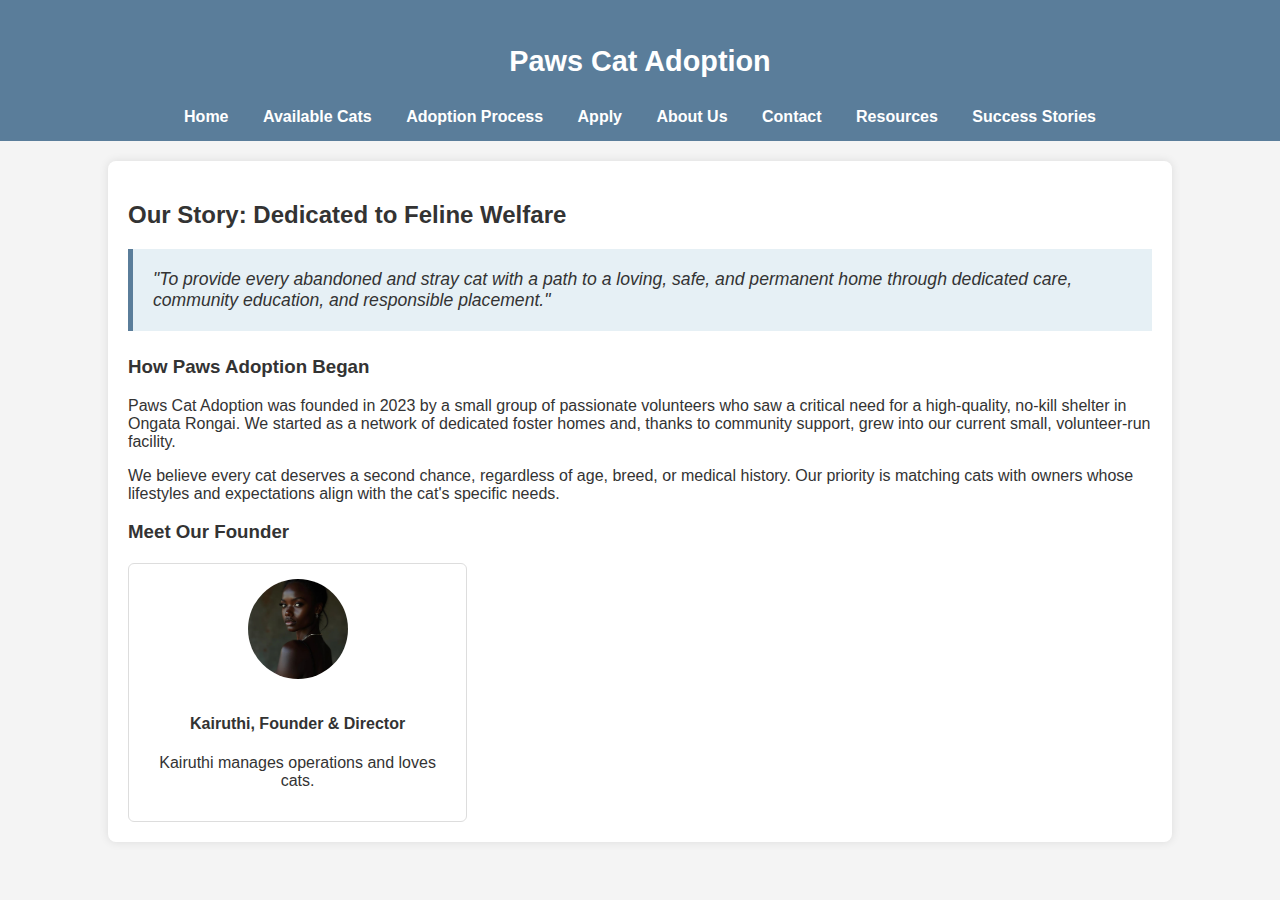
<file: project site/about.html>
<!DOCTYPE html>
<html lang="en">
<head>
    <meta charset="UTF-8">
    <meta name="viewport" content="width=device-width, initial-scale=1.0">
    <title>About Us - Pawsome Adoption</title>
    <link rel="stylesheet" href="styles.css"> 
    <style>
        .mission-statement {
            background-color: #e6f0f5;
            padding: 20px;
            border-left: 5px solid #5a7d9a;
            margin-bottom: 25px;
            font-style: italic;
        }
        .mission-statement p {
            font-size: 1.1em;
            margin: 0;
        }
        .team-section {
            display: flex;
            margin-top: 20px;
        }
        .team-member {
            flex-basis: 30%;
            text-align: center;
            padding: 15px;
            border: 1px solid #ddd;
            border-radius: 6px;
        }
        .team-member img {
            width: 100px;
            height: 100px;
            object-fit: cover;
            border-radius: 50%;
            margin-bottom: 10px;
        }
    </style>
</head>
<body>
    <header>
        <h1>Paws Cat Adoption</h1>
        <nav>
            <a href="main.html">Home</a>
            <a href="cats.html">Available Cats</a>
            <a href="process.html">Adoption Process</a>
            <a href="application.html">Apply</a>
            <a href="about.html">About Us</a>
            <a href="contact.html">Contact</a>
            <a href="resources.html">Resources</a>
            <a href="success.html">Success Stories</a>
        </nav>
    </header>

    <main>
        <h2>Our Story: Dedicated to Feline Welfare</h2>
        
        <div class="mission-statement">
            <p>"To provide every abandoned and stray cat with a path to a loving, safe, and permanent home through dedicated care, community education, and responsible placement."</p>
        </div>

        <h3>How Paws Adoption Began</h3>
        <p>Paws Cat Adoption was founded in 2023 by a small group of passionate volunteers who saw a critical need for a high-quality, no-kill shelter in Ongata Rongai. We started as a network of dedicated foster homes and, thanks to community support, grew into our current small, volunteer-run facility.</p>
        
        <p>We believe every cat deserves a second chance, regardless of age, breed, or medical history. Our priority is matching cats with owners whose lifestyles and expectations align with the cat's specific needs.</p>

        <h3>Meet Our Founder</h3>
        <div class="team-section">
            <div class="team-member">
                <img src="images/Screenshot from 2025-12-09 23-02-06.png" alt="Photo of Kairuthi, Founder">
                <h4>Kairuthi, Founder & Director</h4>
                <p>Kairuthi manages operations and loves cats.</p>
            </div>
        </div>
        
</body>
</html>
</file>
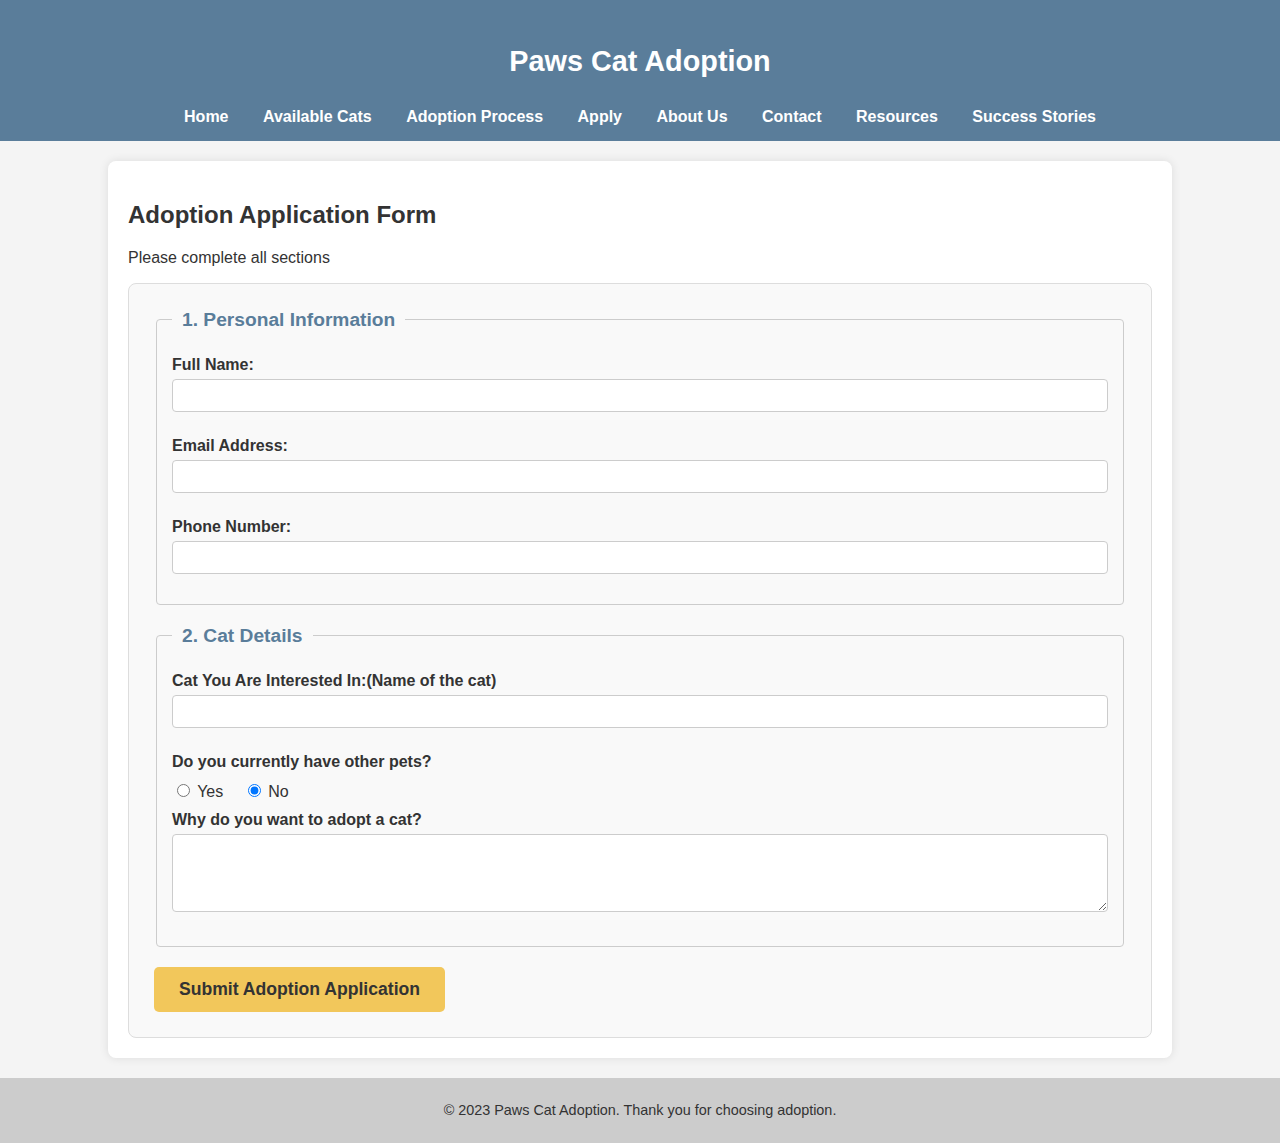
<file: project site/application.html>
<!DOCTYPE html>
<html lang="en">
<head>
    <meta charset="UTF-8">
    <meta name="viewport" content="width=device-width, initial-scale=1.0">
    <title>Adoption Application - Paws Adoption</title>
    <link rel="stylesheet" href="styles.css"> 
    <style>
        form {
            background-color: #f9f9f9;
            padding: 25px;
            border-radius: 8px;
            border: 1px solid #ddd;
        }
        .form-section {
            border: 1px solid #ccc;
            padding: 15px;
            margin-bottom: 20px;
            border-radius: 4px;
        }
        .form-section legend {
            font-weight: bold;
            color: #5a7d9a;
            font-size: 1.2em;
            padding: 0 10px;
        }
        .radio-group label {
            display: inline-block;
            margin-right: 15px;
            font-weight: normal;
        }
        .submit-button {
            display: block;
            background-color: #f2c75b; 
            color: #333;
            padding: 12px 25px;
            border: none;
            border-radius: 5px;
            font-size: 1.1em;
            font-weight: bold;
            cursor: pointer;
            margin-top: 20px;
        }
        .submit-button:hover {
            background-color: #e0b445;
        }
    </style>
</head>
<body>
    <header>
        <h1>Paws Cat Adoption</h1>
        <nav>
            <a href="main.html">Home</a>
            <a href="cats.html">Available Cats</a>
            <a href="process.html">Adoption Process</a>
            <a href="application.html">Apply</a>
            <a href="about.html">About Us</a>
            <a href="contact.html">Contact</a>
            <a href="resources.html">Resources</a>
            <a href="success.html">Success Stories</a>
        </nav>
    </header>

    <main>
        <h2>Adoption Application Form</h2>
        <p>Please complete all sections</p>

        <form action="/submit_application">
            
            <fieldset class="form-section">
                <legend>1. Personal Information</legend>
                <label for="name">Full Name: </label>
                <input type="text" id="name" name="name" required>

                <label for="email">Email Address: </label>
                <input type="email" id="email" name="email" required>

                <label for="phone">Phone Number:</label>
                <input type="text" id="phone" name="phone">
            </fieldset>

            <fieldset class="form-section">
                <legend>2. Cat Details</legend>

                <label for="cat_interest">Cat You Are Interested In:(Name of the cat)</label>
                <input type="text" name="cat name">
                
                <label>Do you currently have other pets?</label>
                <div class="radio-group">
                    <label><input type="radio" name="other_pets" value="yes"> Yes</label>
                    <label><input type="radio" name="other_pets" value="no" checked> No</label>
                </div>

                <label for="reason">Why do you want to adopt a cat? </label>
                <textarea id="reason" name="reason" rows="4" required></textarea>
            </fieldset>

            <button type="submit" class="submit-button">Submit Adoption Application</button>
        </form>

    </main>

    <footer>
        <p>&copy; 2023 Paws Cat Adoption. Thank you for choosing adoption.</p>
    </footer>
</body>
</html>
</file>
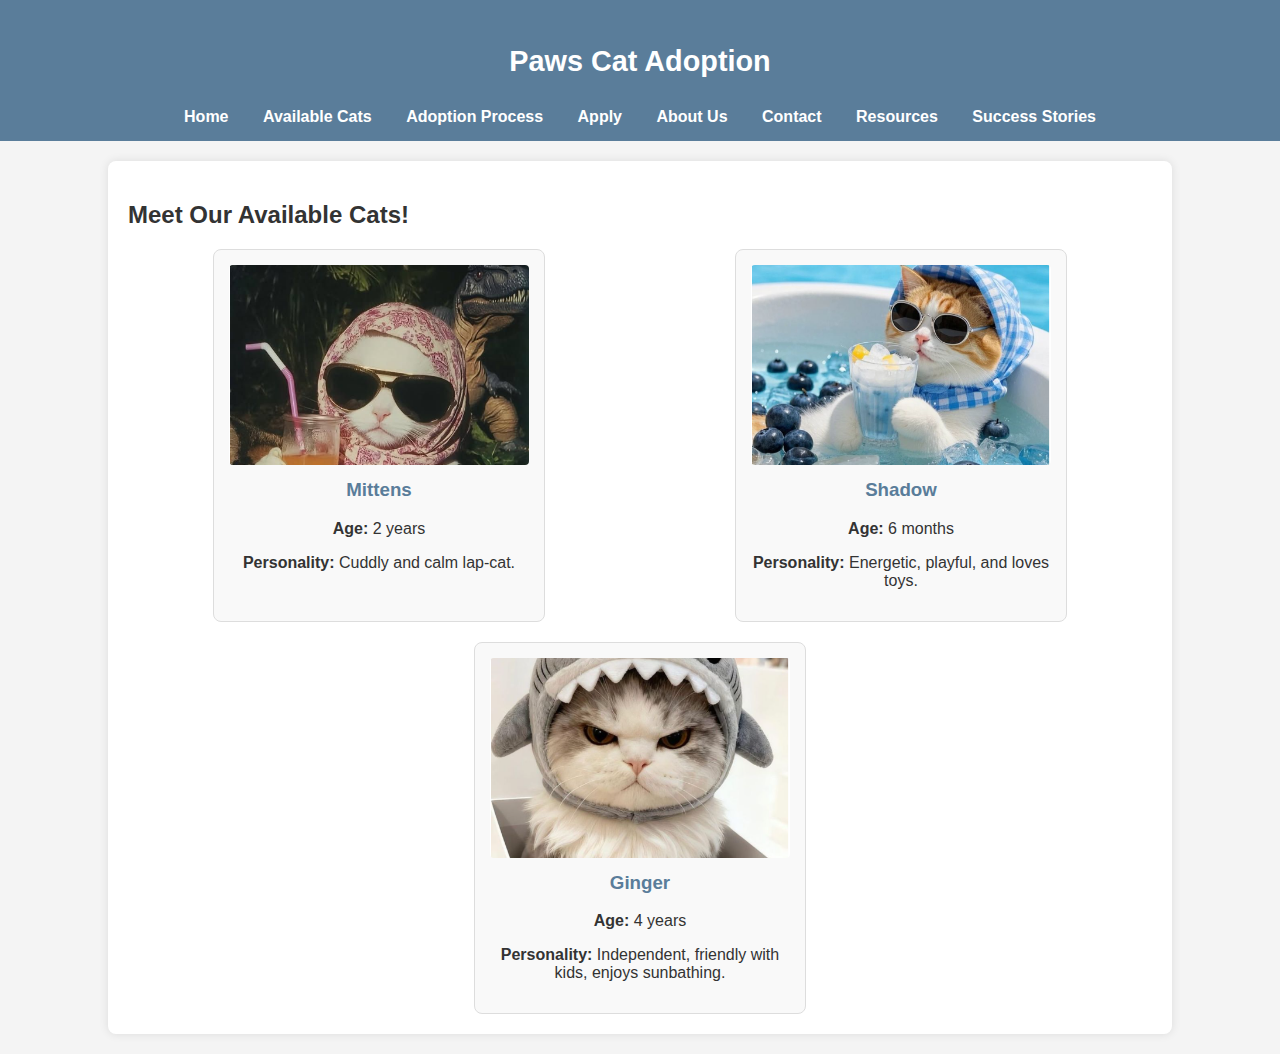
<file: project site/cats.html>
<!DOCTYPE html>
<html lang="en">
<head>
    <meta charset="UTF-8">
    <meta name="viewport" content="width=device-width, initial-scale=1.0">
    <title>Available Cats - Paws Adoption</title>
    <link rel="stylesheet" href="styles.css"> 
    <style>
        .cat-list {
            display: flex; 
            flex-wrap: wrap; 
            gap: 20px; 
            justify-content: space-around; 
        }
        .cat-card {
            background-color: #f9f9f9;
            border: 1px solid #ddd;
            padding: 15px;
            width: 300px; 
            border-radius: 8px;
            text-align: center;
        }
        .cat-card img {
            width: 100%;
            height: 200px; 
            object-fit: cover; 
            border-radius: 4px;
            margin-bottom: 10px;
        }
        .cat-card h3 {
            color: #5a7d9a;
            margin-top: 0;
        }
        .cat-card a.profile-link {
            display: block;
            background-color: #f2c75b;
            color: #333;
            padding: 8px;
            margin-top: 10px;
            text-decoration: none;
            border-radius: 4px;
            font-weight: bold;
        }
    </style>
</head>
<body>
    <header>
        <h1>Paws Cat Adoption</h1>
        <nav>
            <a href="main.html">Home</a>
            <a href="cats.html">Available Cats</a>
            <a href="process.html">Adoption Process</a>
            <a href="application.html">Apply</a>
            <a href="about.html">About Us</a>
            <a href="contact.html">Contact</a>
            <a href="resources.html">Resources</a>
            <a href="success.html">Success Stories</a>
        </nav>
    </header>

    <main>
        <h2>Meet Our Available Cats!</h2>

        <div class="cat-list">
            
            <div class="cat-card">
                <img src="images/Screenshot from 2025-12-09 22-40-30.png" alt="A fluffy white cat named Mittens">
                <h3>Mittens</h3>
                <p><strong>Age:</strong> 2 years</p>
                <p><strong>Personality:</strong> Cuddly and calm lap-cat.</p>
            </div>

            <div class="cat-card">
                <img src="images/Screenshot from 2025-12-09 22-43-37.png" alt="A sleek black cat named Shadow">
                <h3>Shadow</h3>
                <p><strong>Age:</strong> 6 months</p>
                <p><strong>Personality:</strong> Energetic, playful, and loves toys.</p>
            </div>

            <div class="cat-card">
                <img src="images/Screenshot from 2025-12-09 22-44-59.png" alt="A friendly orange tabby named Ginger">
                <h3>Ginger</h3>
                <p><strong>Age:</strong> 4 years</p>
                <p><strong>Personality:</strong> Independent, friendly with kids, enjoys sunbathing.</p>
            </div>
</file>
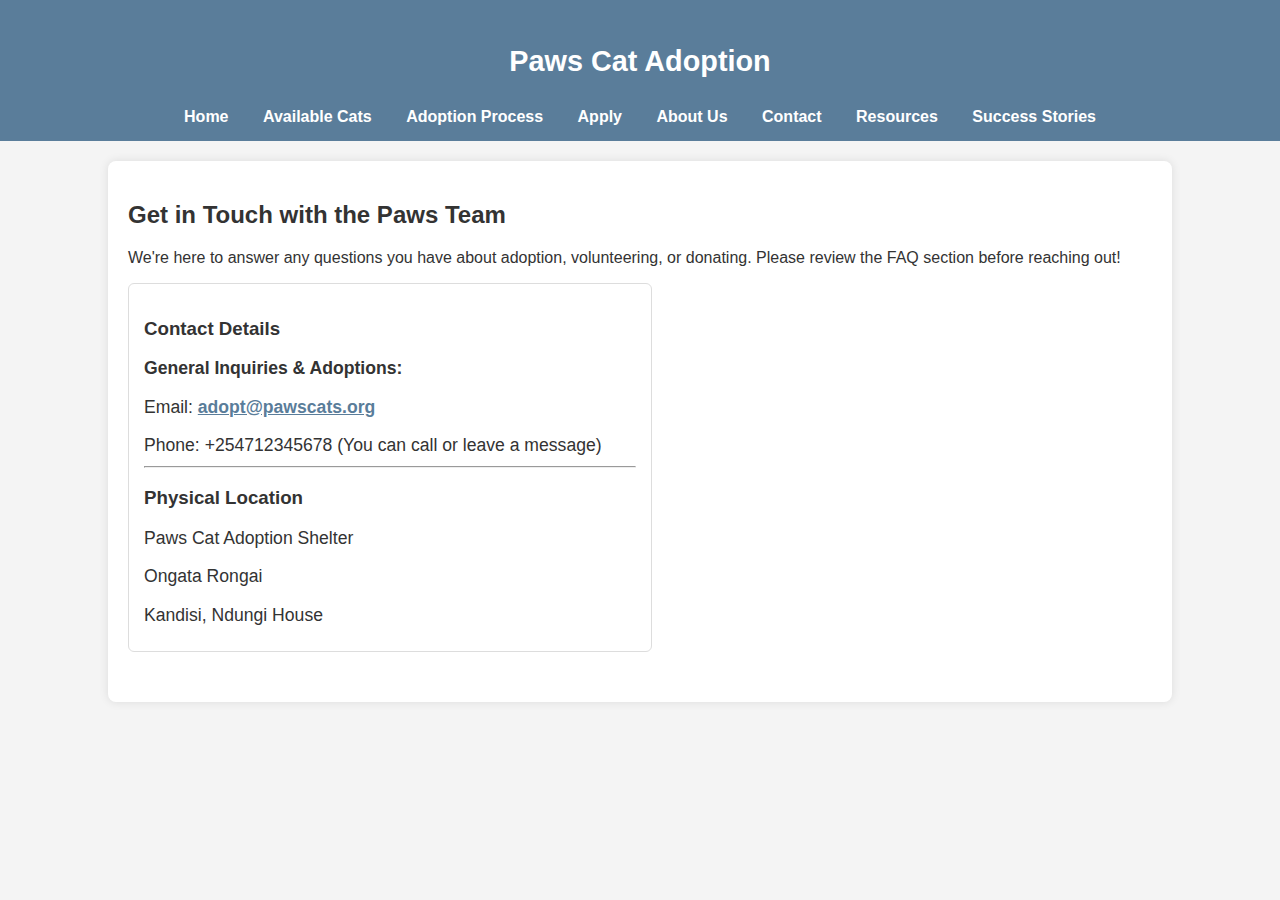
<file: project site/contact.html>
<!DOCTYPE html>
<html lang="en">
<head>
    <meta charset="UTF-8">
    <meta name="viewport" content="width=device-width, initial-scale=1.0">
    <title>Contact Us - Paws Adoption</title>
    <link rel="stylesheet" href="styles.css"> 
    <style>
        .contact-info {
            display: flex;
            justify-content: space-between;
            gap: 30px;
            margin-bottom: 30px;
        }
        .contact-details {
            flex-basis: 48%;
            padding: 15px;
            border: 1px solid #ddd;
            border-radius: 6px;
        }
        .contact-details p {
            font-size: 1.1em;
            margin-bottom: 10px;
        }
        .email-link {
            color: #5a7d9a;
            font-weight: bold;
            text-decoration: underline;
        }
    </style>
</head>
<body>
    <header>
        <h1>Paws Cat Adoption</h1>
        <nav>
            <a href="main.html">Home</a>
            <a href="cats.html">Available Cats</a> 
            <a href="process.html">Adoption Process</a>
            <a href="application.html">Apply</a>
            <a href="about.html">About Us</a>
            <a href="contact.html">Contact</a>
            <a href="resources.html">Resources</a>
            <a href="success.html">Success Stories</a>
        </nav>
    </header>

   <main>
        <h2>Get in Touch with the Paws Team</h2>
        <p>We're here to answer any questions you have about adoption, volunteering, or donating. Please review the FAQ section before reaching out!</p>
        
        <div class="contact-info">
            <div class="contact-details">
                <h3>Contact Details</h3>
                <p><strong>General Inquiries & Adoptions:</strong></p>
                <p>Email: <a href="mailto:adopt@pawscats.org" class="email-link">adopt@pawscats.org</a></p>
                <p>Phone: +254712345678 (You can call or leave a message)</p>
                
                <hr>
                
                <h3>Physical Location</h3>
                <p>Paws Cat Adoption Shelter</p>
                <p>Ongata Rongai</p>
                <p>Kandisi, Ndungi House</p>
            </div>

    </main>
</body>
</html>
</file>
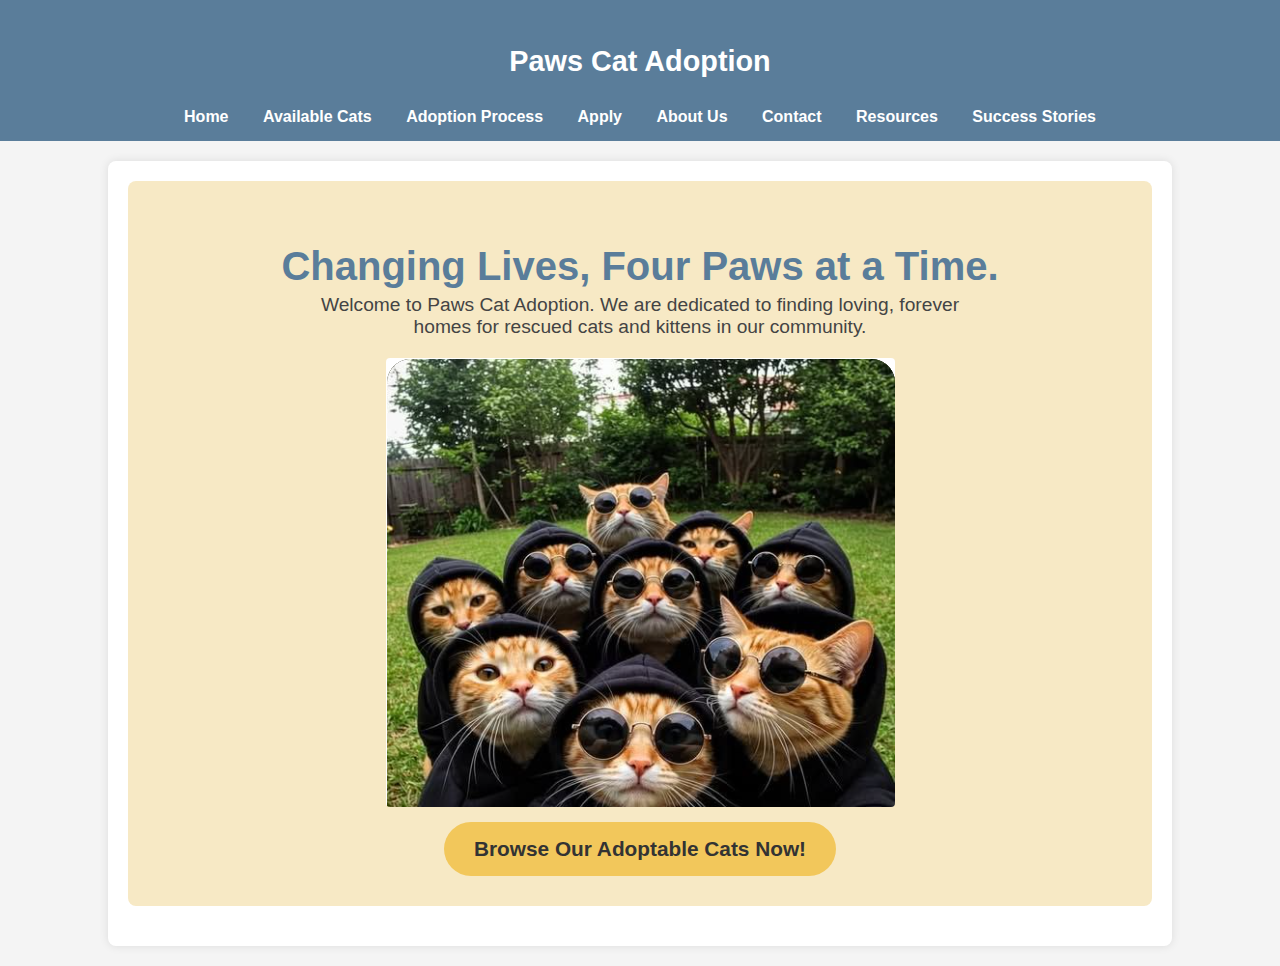
<file: project site/main.html>
<!DOCTYPE html>
<html lang="en">
<head>
    <meta charset="UTF-8">
    <meta name="viewport" content="width=device-width, initial-scale=1.0">
    <title>Home - Paws Cat Adoption</title>
    <link rel="stylesheet" href="styles.css"> 
    <style>
        .hero-section {
            text-align: center;
            padding: 30px 0;
            background-color: #f7e9c5;
            border-radius: 8px;
            margin-bottom: 20px;
        }
        .hero-section h2 {
            color: #5a7d9a;
            font-size: 2.5em;
            margin-bottom: 5px;
        }
        .hero-section p {
            font-size: 1.2em;
            color: #444;
            max-width: 700px;
            margin: 0 auto 20px auto;
        }
        .cta-button {
            display: inline-block;
            background-color: #f2c75b;
            color: #333;
            padding: 15px 30px;
            text-decoration: none;
            font-size: 1.3em;
            font-weight: bold;
            border-radius: 50px;
            transition: background-color 0.3s;
            margin-top: 15px;
        }
        .cta-button:hover {
            background-color: #e0b445;
        }
        .mission-panel {
            display: flex;
            justify-content: space-around;
            gap: 20px;
            margin-top: 30px;
        }
        .mission-panel div {
            flex-basis: 30%;
            padding: 15px;
            border: 1px dashed #ccc;
            border-radius: 6px;
            text-align: center;
        }
        .mission-panel h3 {
            color: #333;
        }
    </style>
</head>
<body>
    <header>
        <h1>Paws Cat Adoption</h1>
        <nav>
            <a href="main.html">Home</a>
            <a href="cats.html">Available Cats</a>
            <a href="process.html">Adoption Process</a>
            <a href="application.html">Apply</a>
            <a href="about.html">About Us</a>
            <a href="contact.html">Contact</a>
            <a href="resources.html">Resources</a>
            <a href="success.html">Success Stories</a>
        </nav>
    </header>

    <main>
        <div class="hero-section">
            <h2>Changing Lives, Four Paws at a Time.</h2>
            <p>Welcome to Paws Cat Adoption. We are dedicated to finding loving, forever homes for rescued cats and kittens in our community.</p>
            
            <img src="images/Screenshot from 2025-12-09 22-38-35.png" alt="A photo of several happy, healthy cats playing together." class="main-image">
            
            <a href="cats.html" class="cta-button">Browse Our Adoptable Cats Now!</a>

</div>
</body>
</html>
</file>
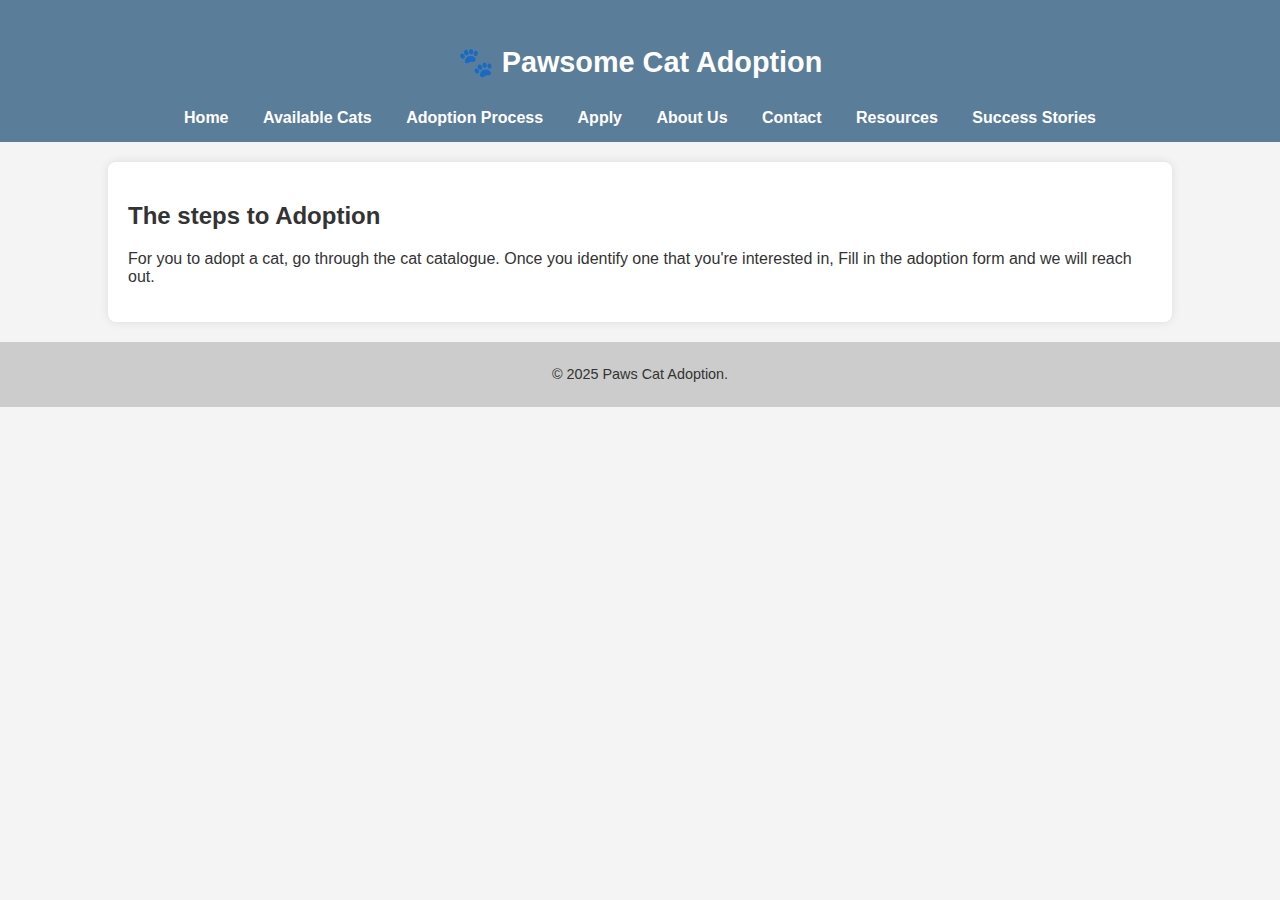
<file: project site/process.html>
<!DOCTYPE html>
<html lang="en">
<head>
    <meta charset="UTF-8">
    <meta name="viewport" content="width=device-width, initial-scale=1.0">
    <title>Adoption Process - Pawsome Adoption</title>
    <link rel="stylesheet" href="styles.css"> 
</head>
<body>
    <header>
        <h1>🐾 Pawsome Cat Adoption</h1>
        <nav>
            <a href="index.html">Home</a>
            <a href="cats.html">Available Cats</a>
            <a href="process.html">Adoption Process</a>
            <a href="application.html">Apply</a>
            <a href="about.html">About Us</a>
            <a href="contact.html">Contact</a>
            <a href="resources.html">Resources</a>
            <a href="success.html">Success Stories</a>
        </nav>
    </header>

    <main>
        <h2>The steps to Adoption</h2> 
        <p>For you to adopt a cat, go through the cat catalogue. Once you identify one that you're interested in, Fill in the adoption form and we will reach out. </p>
    </main>

    <footer>
        <p>&copy; 2025 Paws Cat Adoption.</p>
    </footer>
</body>
</html>
</file>
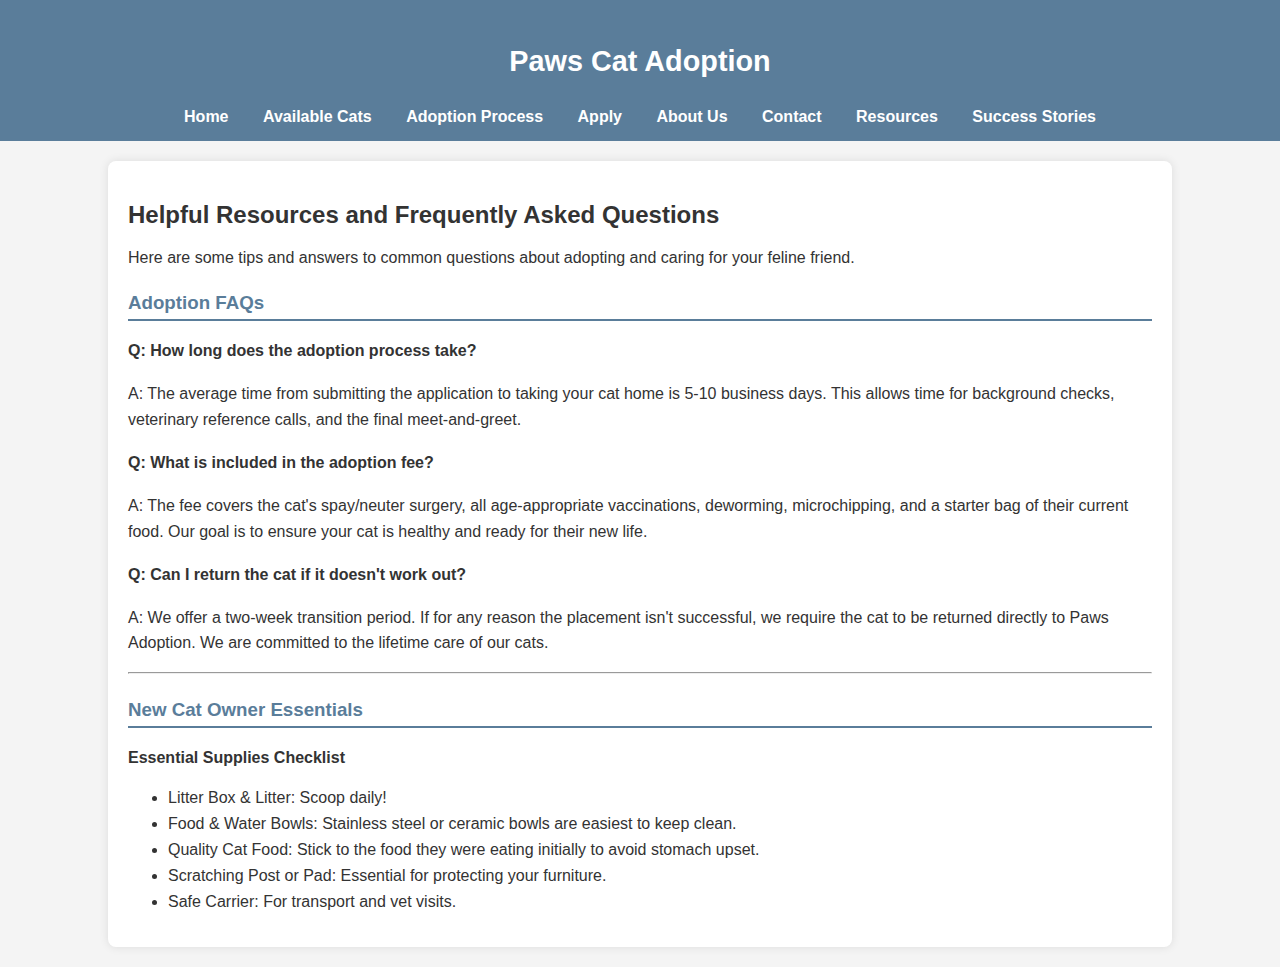
<file: project site/resources.html>
<!DOCTYPE html>
<html lang="en">
<head>
    <meta charset="UTF-8">
    <meta name="viewport" content="width=device-width, initial-scale=1.0">
    <title>Resources & FAQ - Paws Adoption</title>
    <link rel="stylesheet" href="styles.css"> 
    <style>
        .faq-section h3 {
            color: #5a7d9a;
            border-bottom: 2px solid #5a7d9a;
            padding-bottom: 5px;
            margin-top: 25px;
        }
        .faq-section p {
            line-height: 1.6;
        }
        .link-list ul {
            list-style: disc;
            padding-left: 20px;
        }
        .link-list li {
            margin-bottom: 8px;
        }
    </style>
</head>
<body>
    <header>
        <h1>Paws Cat Adoption</h1>
        <nav>
            <a href="main.html">Home</a>
            <a href="cats.html">Available Cats</a>
            <a href="process.html">Adoption Process</a>
            <a href="application.html">Apply</a>
            <a href="about.html">About Us</a>
            <a href="contact.html">Contact</a>
            <a href="resources.html">Resources</a>
            <a href="success.html">Success Stories</a>
        </nav>
    </header>

    <main>
        <h2>Helpful Resources and Frequently Asked Questions</h2>
        <p>Here are some tips and answers to common questions about adopting and caring for your feline friend.</p>

        <div class="faq-section">
            <h3>Adoption FAQs</h3>
            
            <h4>Q: How long does the adoption process take?</h4>
            <p>A: The average time from submitting the application to taking your cat home is 5-10 business days. This allows time for background checks, veterinary reference calls, and the final meet-and-greet.</p>

            <h4>Q: What is included in the adoption fee?</h4>
            <p>A: The fee covers the cat's spay/neuter surgery, all age-appropriate vaccinations, deworming, microchipping, and a starter bag of their current food. Our goal is to ensure your cat is healthy and ready for their new life.</p>

            <h4>Q: Can I return the cat if it doesn't work out?</h4>
            <p>A: We offer a two-week transition period. If for any reason the placement isn't successful, we require the cat to be returned directly to Paws Adoption. We are committed to the lifetime care of our cats.</p>
        </div>
        
        <hr>

        <div class="faq-section">
            <h3>New Cat Owner Essentials</h3>
            
            <h4>Essential Supplies Checklist</h4>
            <ul class="link-list">
                <li>Litter Box & Litter: Scoop daily!</li>
                <li>Food & Water Bowls: Stainless steel or ceramic bowls are easiest to keep clean.</li>
                <li>Quality Cat Food: Stick to the food they were eating initially to avoid stomach upset.</li>
                <li>Scratching Post or Pad: Essential for protecting your furniture.</li>
                <li>Safe Carrier: For transport and vet visits.</li>
            </ul>
        </div>
    </main>
</body></html>
</file>
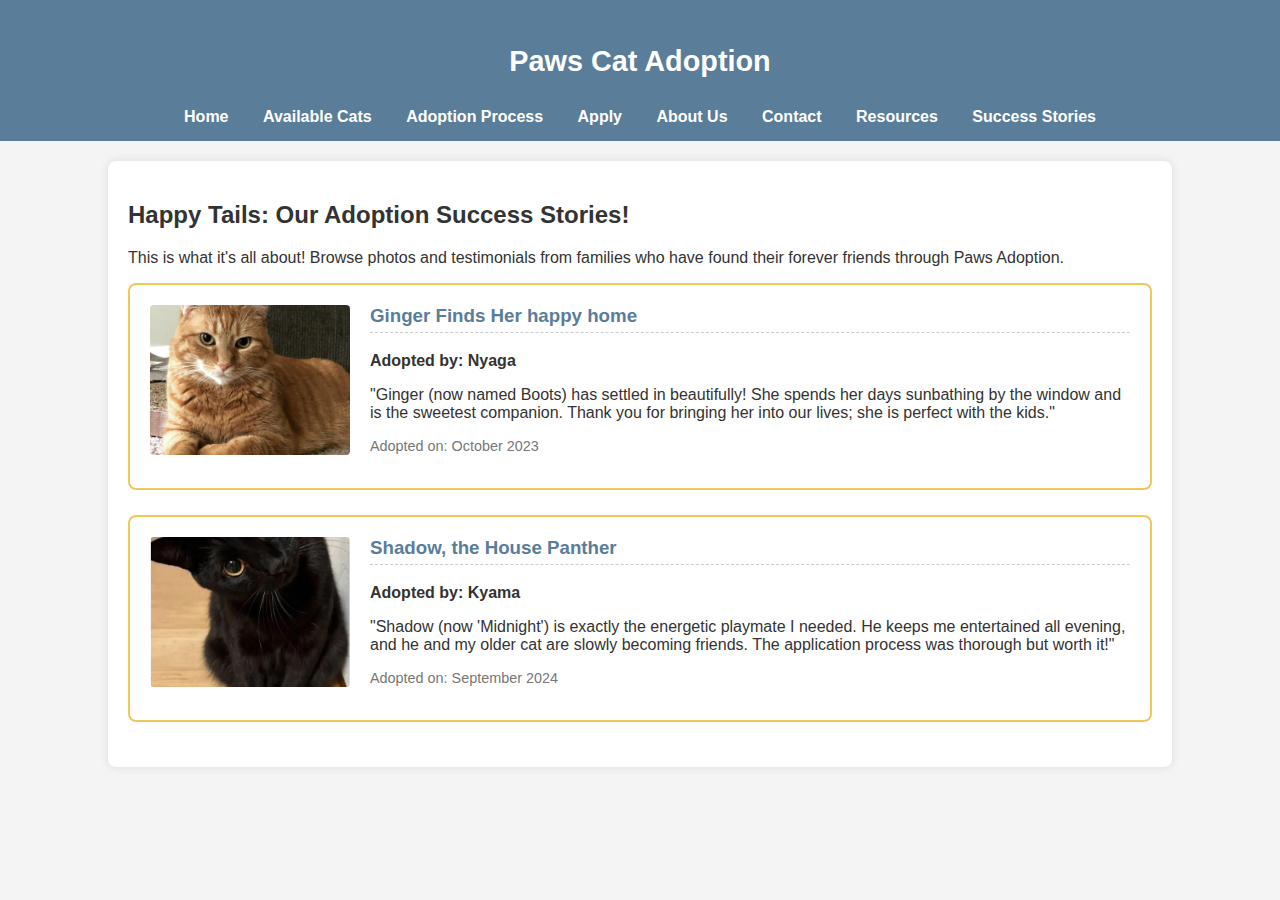
<file: project site/success.html>
<!DOCTYPE html>
<html lang="en">
<head>
    <meta charset="UTF-8">
    <meta name="viewport" content="width=device-width, initial-scale=1.0">
    <title>Success Stories - Paws Adoption</title>
    <link rel="stylesheet" href="styles.css"> 
    <style>
        .story-card {
            background-color: #ffffff;
            border: 2px solid #f2c75b;
            padding: 20px;
            margin-bottom: 25px;
            border-radius: 8px;
            display: flex;
            align-items: flex-start;
            gap: 20px;
        }
        .story-image {
            flex-shrink: 0;
            width: 200px;
            height: 150px;
            object-fit: cover;
            border-radius: 4px;
        }
        .story-content {
            flex-grow: 1;
        }
        .story-content h3 {
            color: #5a7d9a;
            margin-top: 0;
            border-bottom: 1px dashed #ccc;
            padding-bottom: 5px;
        }
    </style>
</head>
<body>
    <header>
        <h1>Paws Cat Adoption</h1>
        <nav>
            <a href="main.html">Home</a>
            <a href="cats.html">Available Cats</a>
            <a href="process.html">Adoption Process</a>
            <a href="application.html">Apply</a>
            <a href="about.html">About Us</a>
            <a href="contact.html">Contact</a>
            <a href="resources.html">Resources</a>
            <a href="success.html">Success Stories</a>
        </nav>
    </header>

    <main>
        <h2>Happy Tails: Our Adoption Success Stories!</h2>
        <p>This is what it's all about! Browse photos and testimonials from families who have found their forever friends through Paws Adoption.</p>

        <div class="story-card">
            <img src="images/Screenshot from 2025-12-09 22-36-21.png" alt="Ginger the cat curled up on a sofa." class="story-image">
            <div class="story-content">
                <h3>Ginger Finds Her happy home</h3>
                <p><strong>Adopted by: Nyaga</strong></p>
                <p>"Ginger (now named Boots) has settled in beautifully! She spends her days sunbathing by the window and is the sweetest companion. Thank you for bringing her into our lives; she is perfect with the kids."</p>
                <p style="font-size: 0.9em; color: #777;">Adopted on: October 2023</p>
            </div>
        </div>
        
        <div class="story-card">
            <img src="images/Screenshot from 2025-12-09 22-37-38.png" alt="Shadow the black cat playing with a toy." class="story-image">
            <div class="story-content">
                <h3>Shadow, the House Panther</h3>
                <p><strong>Adopted by: Kyama</strong></p>
                <p>"Shadow (now 'Midnight') is exactly the energetic playmate I needed. He keeps me entertained all evening, and he and my older cat are slowly becoming friends. The application process was thorough but worth it!"</p>
                <p style="font-size: 0.9em; color: #777;">Adopted on: September 2024</p>
            </div>
        </div>
    </main>
</body>
</html>
</file>
<file: project site/styles.css>
body {
    font-family: Arial, sans-serif;
    margin: 0;
    padding: 0;
    background-color: #f4f4f4;
    color: #333;
}

header {
    background-color: #5a7d9a;
    color: white;
    padding: 15px 30px;
    text-align: center;
}

header h1 {
    margin: 0;
    font-size: 1.8em;
    padding: 30px;
}

nav a {
    color: white;
    text-decoration: none;
    margin: 0 15px;
    font-weight: bold;
    transition: color 0.3s;
}

nav a:hover {
    color: #f2c75b; 
}

main {
    width: 80%;
    margin: 20px auto;
    padding: 20px;
    background-color: white;
    border-radius: 8px;
    box-shadow: 0 0 10px rgba(0, 0, 0, 0.1);
}

.main-image {
    max-width: 100%;
    height: auto;
    display: block;
    margin: 15px 0;
    border-radius: 4px;
    margin: auto;
}

/* FOOTER */
footer {
    text-align: center;
    padding: 10px;
    background-color: #ccc;
    color: #333;
    margin-top: 20px;
    font-size: 0.9em;
}


label {
    display: block;
    margin-top: 10px;
    font-weight: bold;
}

input[type="text"], input[type="email"], textarea {
    width: 100%;
    padding: 8px;
    margin-top: 5px;
    margin-bottom: 15px;
    box-sizing: border-box;
    border: 1px solid #ccc;
    border-radius: 4px;
}
</file>
